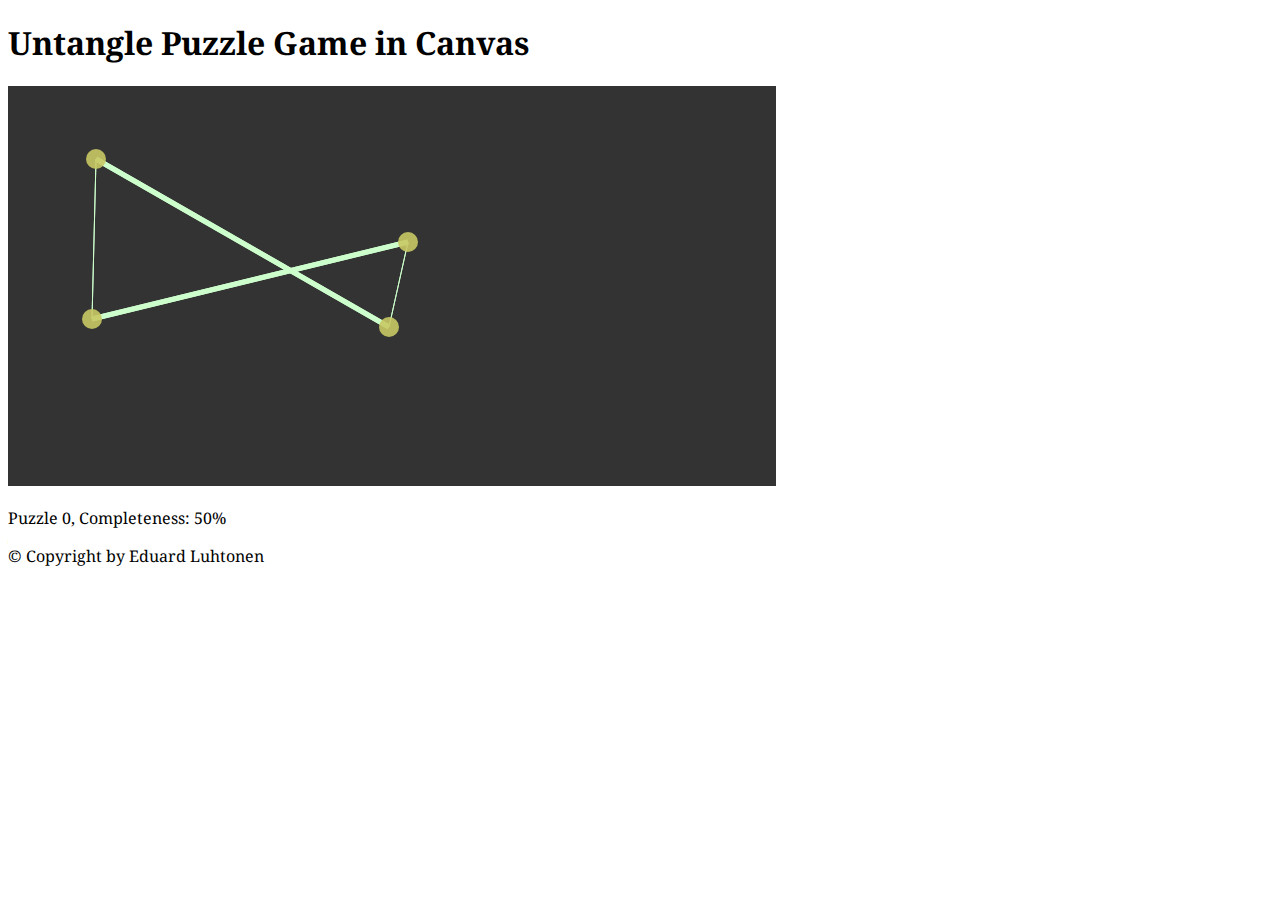
<file: HTML5_learning/canvas_drawings/index.html>
<!DOCTYPE html>
<html lang="en">
<head>
  <meta charset="utf-8" />

  <title>Untangle Puzzle Game in Canvas</title>
  <meta name="author" content="Eduard Luhtonen" />
  <link href='http://fonts.googleapis.com/css?family=Droid+Serif:400,700' rel='stylesheet' type='text/css'>
  <link rel="stylesheet" href="css/untangle.css" />
</head>

<body>
  <div>
    <header>
      <h1>Untangle Puzzle Game in Canvas</h1>
    </header>
    
    <canvas id="game" width="768" height="400">
    	Sorry, your web browser does not support Canvas content.
    </canvas>
    <p>Puzzle <span id="level">0</span>, Completeness: <span id="progress">0</span>%</p>
    <footer>
     <p>&copy; Copyright  by Eduard Luhtonen</p>
    </footer>
    
    <script src="js/jquery-1.6.3.min.js"></script>
    <script src="js/html5games.untangle.js"></script>
  </div>
</body>
</html>
</file>
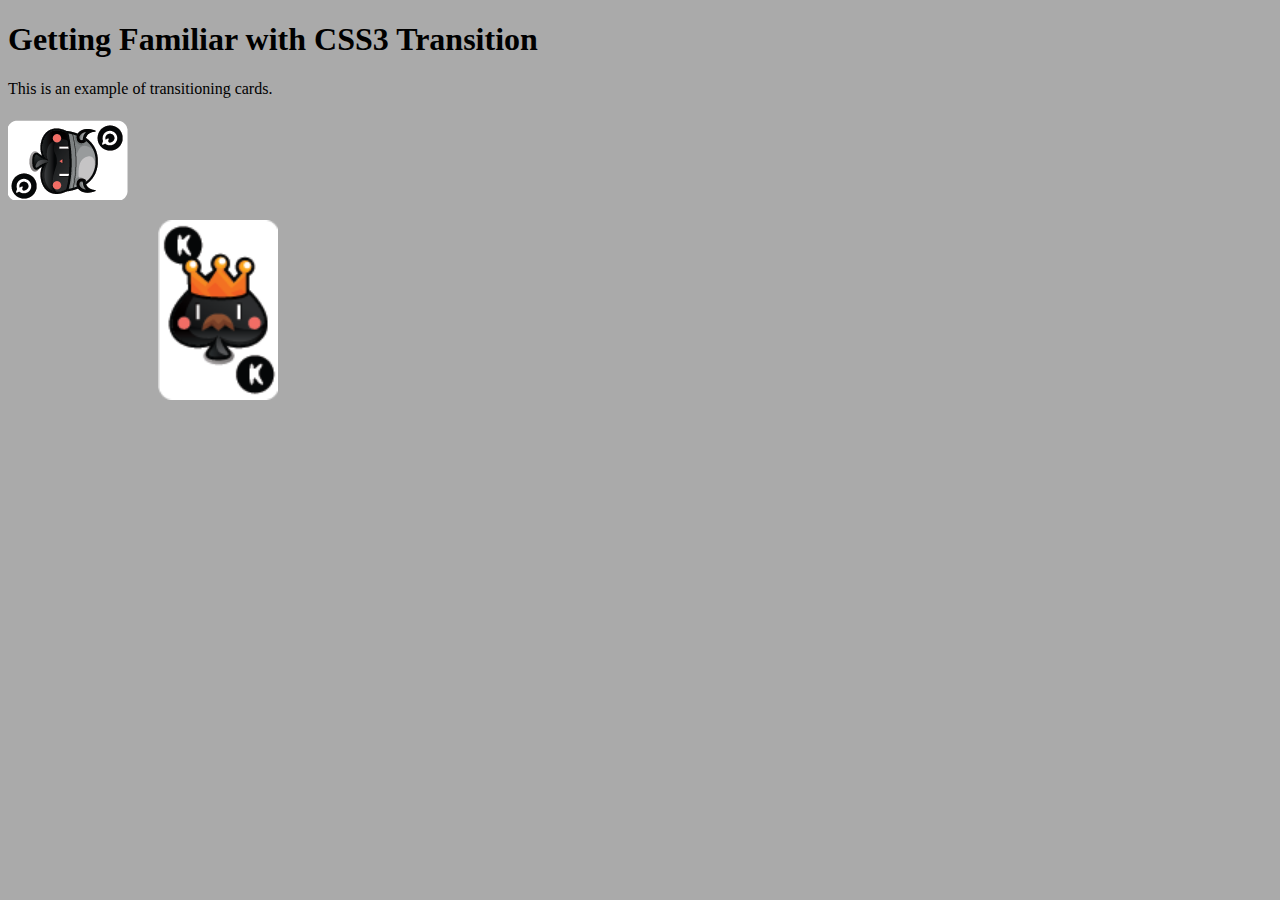
<file: HTML5_learning/css3transition/index.html>
<!DOCTYPE html>
<html lang=en>
<head>
	<meta charset=utf-8>
	<title>Getting Familiar with CSS3 Transition</title>
	<link rel="stylesheet" href="css/css3transition.css" />
</head>
<body>
	<header>
		<h1>Getting Familiar with CSS3 Transition</h1>
	</header>
	
	<section id="game">
		<div id="cards">
			<div id="card1" class="card cardAK"></div>
			<div id="card2" class="card cardAQ"></div>
		</div> <!-- #cards -->
	</section> <!-- #game -->
	
	<footer>
		<p>This is an example of transitioning cards.</p>
	</footer>

<script src="js/jquery-1.6.3.min.js"></script>
<script>
// every code inside $(function(){}) will be run 
// after the DOM is loaded and ready.
$(function(){
	$("#card1").addClass("moveAndScale");
	$("#card2").addClass("rotateRight");
});
</script>
</body>
</html>
</file>
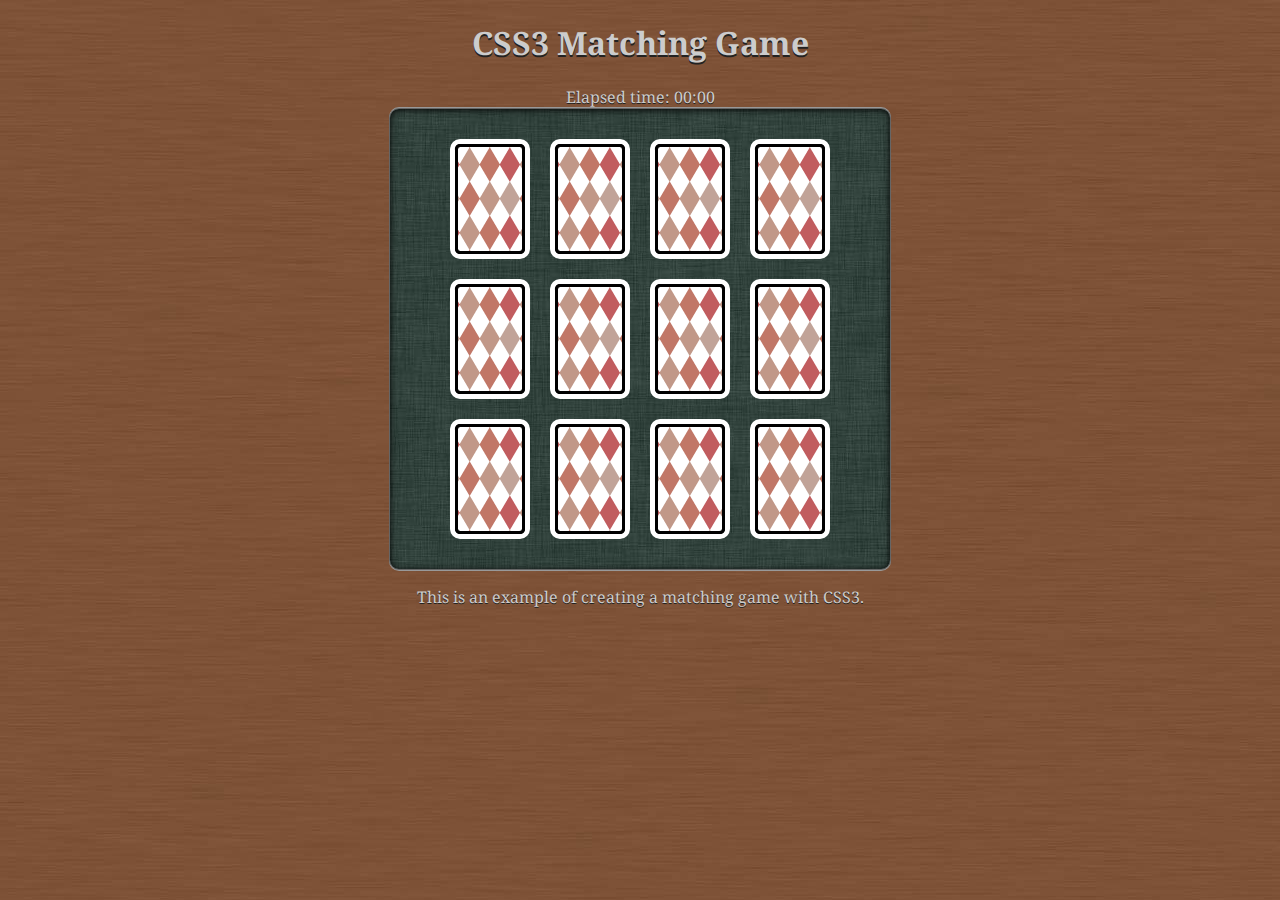
<file: HTML5_learning/matching_game/index.html>
<!DOCTYPE html>
<html lang=en>
<head>
	<meta charset=utf-8>
	<title>CSS3 Matching Game</title>
	<link href='http://fonts.googleapis.com/css?family=Orbitron:400,700' rel='stylesheet' type='text/css'>
	<link href='http://fonts.googleapis.com/css?family=Droid+Serif:400,700' rel='stylesheet' type='text/css'>
	<link rel="stylesheet" href="css/matchgame.css" />
</head>
<body>
	<header>
		<h1>CSS3 Matching Game</h1>
	</header>
	
	<div id="timer">
		Elapsed time: <span id="elapsed-time">00:00</span>
	</div>
	<section id="game">
		<div id="cards">
			<div class="card">
				<div class="face front">&nbsp;</div>
				<div class="face back">&nbsp;</div>
			</div> <!-- .card -->
		</div> <!-- #cards -->
	</section> <!-- #game -->
	
	<section id="popup" class="hide">
		<div id="popup-bg"></div>
		<div id="popup-box">
			<div class="ribbon hide">
				<div class="ribbon-body">
					<span>New Record</span>
				</div>
			</div>
			<div id="popup-box-content">
				<h1>You Won!</h1>
				<p>Your Score:</p>
				<p><span class='score'>13</span></p>
				
				<p><small>Last Score: <span class='last-score'>20</span><br />
					Saved on: <span class='saved-time'>01/01/2011 12:00</span>
				</small></p>
			</div>
		</div>
	</section>
	
	<footer>
		<p>This is an example of creating a matching game with CSS3.</p>
	</footer>

<script src="js/jquery-1.6.3.min.js"></script>
<script src="js/html5games.matchgame.js"></script>
</body>
</html>
</file>
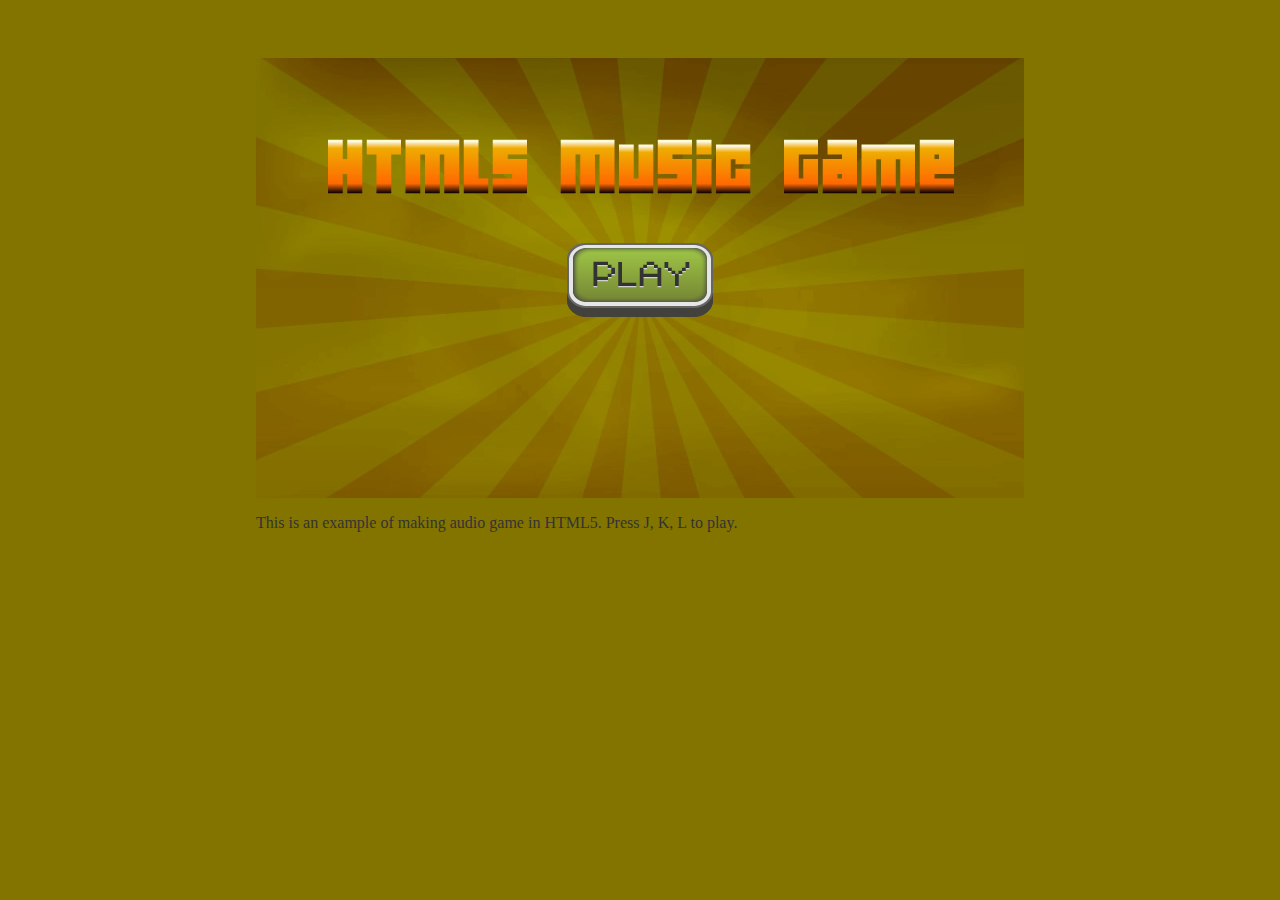
<file: HTML5_learning/music_game/index.html>
<!DOCTYPE html>
<html lang="en">
<head>
	<meta charset="utf-8">
	<title>HTML5 Audio Game</title>
	<link rel="stylesheet" href="css/audiogame.css" />
</head>
<body>	
	<div id="game">
		<section id="menu-scene" class="scene">
			<a href="#game"><span>Play</span></a>
		</section>
		<section id="game-scene" class="scene">
			<canvas id="game-background-canvas" width="768" height="440">
				Sorry, your web browser does not support canvas content.
			</canvas>
			<canvas id="game-canvas" width="768" height="440"></canvas>
			<div id="hit-line-1" class="hit-line hide"></div>
			<div id="hit-line-2" class="hit-line hide"></div>
			<div id="hit-line-3" class="hit-line hide"></div>
		</section>
	</div>
	
		
	<audio id="buttonover">
		<source src="media/button_over.wav"></source>
		<source src="media/button_over.ogg"></source>
	</audio>
	<audio id="buttonactive">
		<source src="media/button_active.mp3"></source>
		<source src="media/button_active.ogg"></source>
	</audio>
	
	<audio id="melody">
		<source src="media/minuet_in_g_melody.mp3"></source>
		<source src="media/minuet_in_g_melody.ogg"></source>
	</audio>
	<audio id="base">
		<source src="media/minuet_in_g.mp3"></source>
		<source src="media/minuet_in_g.ogg"></source>
	</audio>
	<footer>
		<p>This is an example of making audio game in HTML5.
			Press J, K, L to play.</p>
	</footer>

<script src="js/jquery-1.6.3.min.js"></script>
<script src="js/html5games.audio.js"></script>
</body>
</html>
</file>
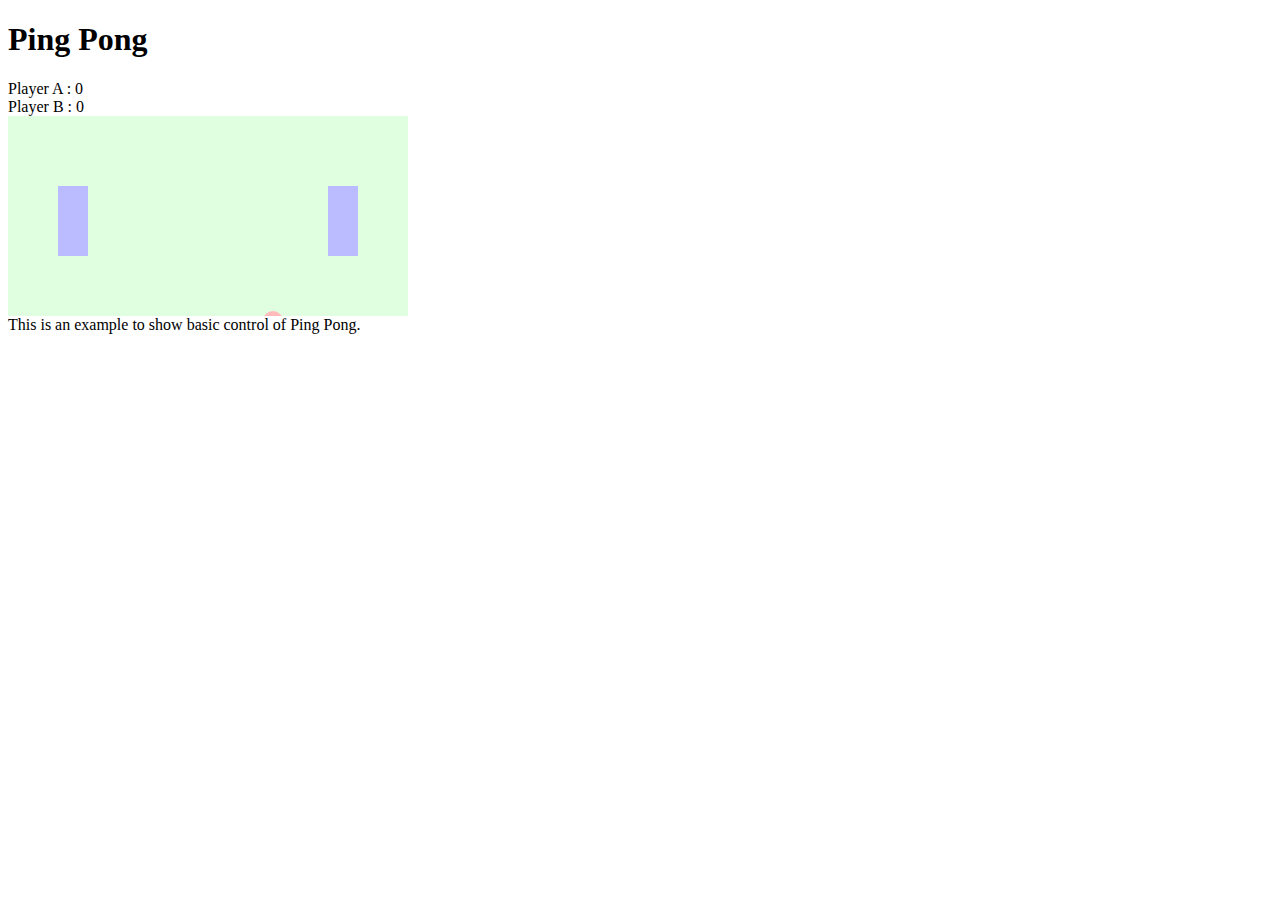
<file: HTML5_learning/pingpong/index.html>
<!DOCTYPE html>
<html lang="en">
<head>
	<meta charset="utf-8">
	<title>Ping Pong</title>
	<link rel="stylesheet" href="css/pingpong.css"/>
</head>
<body>
	<header>
			<h1>Ping Pong</h1>
	</header>
	<div id="game">
		<div id="scoreboard">
			<div class="score">Player A : <span id="scoreA">0</span></div>
			<div class="score">Player B : <span id="scoreB">0</span></div>
		</div>
		<div id="playground">
			<div id="paddleA" class="paddle"></div>
			<div id="paddleB" class="paddle"></div>
			<div id="ball"></div>
		</div>
		<div id="spectators"></div>
	</div>
	<footer>
		This is an example to show basic control of Ping Pong.
	</footer>
	
	<script src="js/jquery-1.6.3.min.js"></script>	
	<script src="js/html5games.pingpong.js"></script>
</body>
</html>
</file>
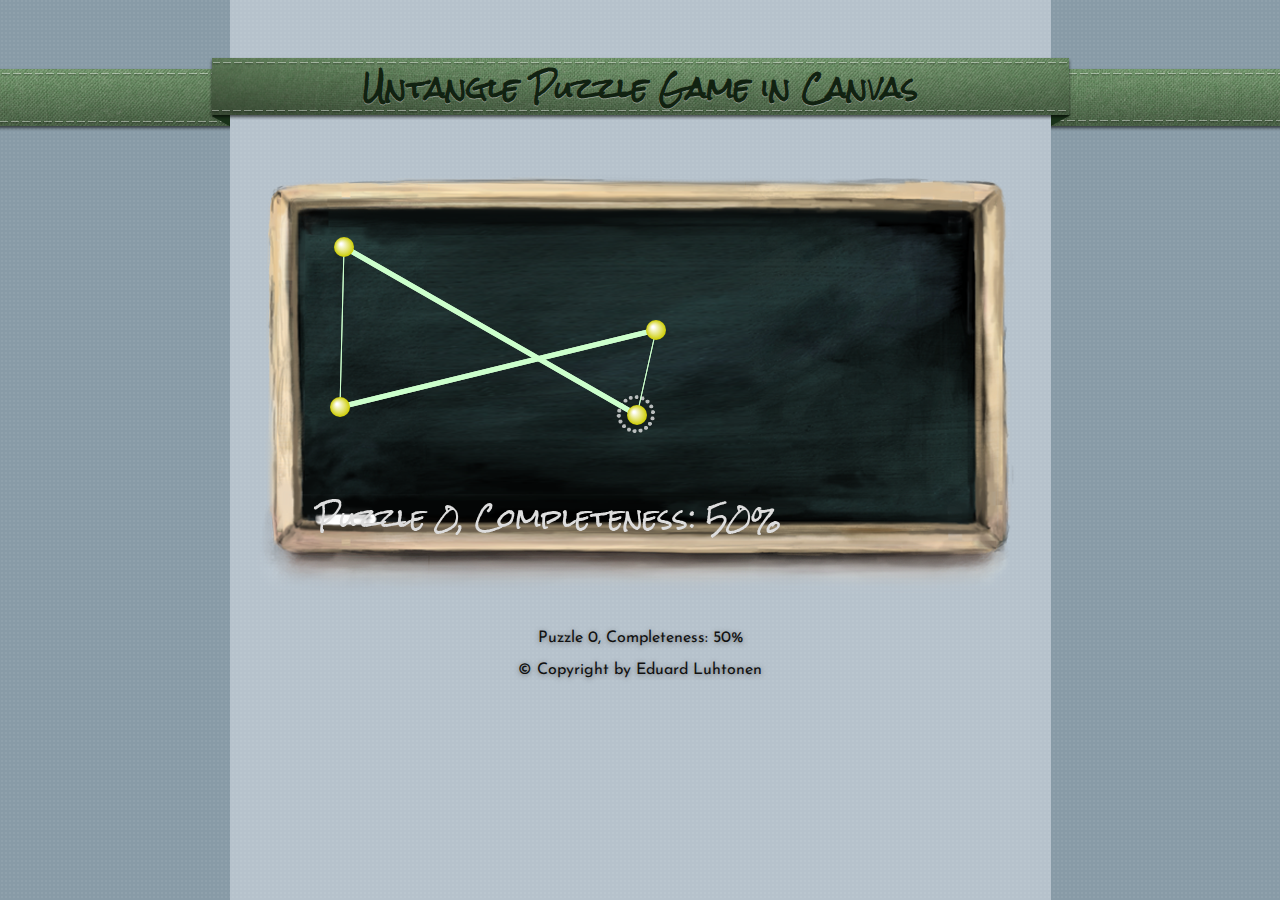
<file: HTML5_learning/untangle_game/index.html>
<!DOCTYPE html>
<html lang="en">
<head>
  <meta charset="utf-8" />

  <title>Untangle Puzzle Game in Canvas</title>
  <meta name="author" content="Eduard Luhtonen" />
  <link href='http://fonts.googleapis.com/css?family=Rock+Salt' rel='stylesheet' type='text/css'>
  <link href='http://fonts.googleapis.com/css?family=Josefin+Sans:600' rel='stylesheet' type='text/css'>
  <link rel="stylesheet" href="css/untangle.css" />
</head>

<body>
	<section id="page">
		<header>
			<h1>Untangle Puzzle Game in Canvas</h1>
		</header>
		
		<section id="layers">
			<canvas id="bg" width="768" height="440">
				Sorry, your web browser does not support Canvas content.
			</canvas>
			<canvas id="guide" width="768" height="440"></canvas>
			<canvas id="game" width="768" height="440"></canvas>
			<canvas id="ui" width="768" height="440"></canvas>
		</section>
		<p>
			Puzzle <span id="level">0</span>, Completeness: <span id="progress">0</span>%
		</p>
		
		<footer>
			<p>&copy; Copyright  by Eduard Luhtonen</p>
		</footer>
		<script src="js/jquery-1.6.3.min.js"></script>
		<script src="js/html5games.untangle.js"></script>
	</section>
</body>
</html>
</file>
<file: HTML5_learning/canvas_drawings/css/untangle.css>
body {
	font-family: 'Droid Serif', arial, serif;
}
canvas {
	background: #333;
}
#game {
	position: relative;
}
</file>
<file: HTML5_learning/css3transition/css/css3transition.css>
/*!
 * CSS3 Card Games Example
 * http://gamedesign.cc/html5games/css3-basic-transition/
 * 
 * This is an example game for the book HTML5 Games Development: A Beginning Guide.
 * 
 * Copyright 2010, Thomas Mak Seng Hin
 * makzan@gmail.com
 *   
 * All Right Reserved.
 */
 
body {
	background: #aaa;
}

.card {
	width: 80px;
	height: 120px;
	margin: 20px;
	background: #efefef;
	position: absolute;
	
	-webkit-transition: all 1s linear;	
}

/* define the face graphics of the card deck*/
/* the card follows a naming convention to represent each playing card */
/* cardAA stands for Spade A */
/* cardA10 stands for Spade 10 */
/* cardAK stands for Spade K */
/* cardB_ stands for Heart _ */
/* cardC_ stands for Club _ */
/* cardD_ stands for Diamond _ */

.cardAK {
	background: url(../images/AK.png);
}

.cardAQ {
	background: url(../images/AQ.png);
}


/* Transformation style */
.rotateRight {
	-webkit-transform: rotate3d(0,0,1,90deg);
}

.moveAndScale {
	-webkit-transform: translate3d(150px,150px,0) scale3d(1.5, 1.5, 1);
}
</file>
<file: HTML5_learning/matching_game/css/matchgame.css>
body {
	font-family: 'Droid Serif', arial, serif;
	text-align: center;
	background: #a46740 url(../images/bg.jpg);
	color: #ccc;
	text-shadow: 0 1px 0 #222;
}
h1 {
	font-weight: bold;
	text-shadow: 0 2px 0 #222;
}
a, a:visited {
	color: #aea;
	text-decoration: none;
	-webkit-transition: all .3s;
	-moz-transition: all .3s;
	padding: 5px;
}
a:hover {
	color: #000;
	background: #aea;
	text-decoration: none;
}
#game {
	border-radius: 10px;
	border: 1px solid #666;
	-webkit-box-shadow: 0 -1px 0 #999, 0 1px 0 #999, inset 0 1px 6px #000;
	-moz-box-shadow: 0 -1px 0 #999, 0 1px 0 #999, inset 0 1px 6px #000;
	
	position: relative;
	background: #232 url(../images/table.jpg);
	width: 500px;
	height: 460px;
	margin: 0 auto;
	
	display: -webkit-box;
	-webkit-box-pack: center;
	-webkit-box-align: center;
	
	display: -moz-box;
	-moz-box-pack: center;
	-moz-box-align: center;
}
#cards {
	position: relative;
	width: 380px;
	height: 400px;
}
.card {
	-webkit-perspective: 600;
	width: 80px;
	height: 120px;
	position: absolute;
	-moz-transition: all .3s;
	-webkit-transition: all .3s;
}
.face {
	border-radius: 10px;
	width: 100%;
	height: 100%;
	position: absolute;
	
	-moz-transition-property: opacity, -moz-transform, -moz-box-shadow;
	-moz-transition-duration: .3s;
	-webkit-transition-property: opacity, -webkit-transform, -webkit-box-shadow;
	-webkit-transition-duration: .3s;
	
	-moz-backface-visibility: hidden;
	-webkit-backface-visibility: hidden;
}
.front {
	background: #999 url(../images/deck.png) 0 -480px;
	z-index: 10;
}
.back {
	background: #efefef url(../images/deck.png);
	
	-moz-transform: rotate3d(0,1,0,-180deg);
	-webkit-transform: rotate3d(0,1,0,-180deg);
	z-index: 8;
}
.card:hover .face, .card-flipped .face {
	-webkit-box-shadow: 0 0 10px #aaa;
	-moz-box-shadow: 0 0 10px #aaa;
}
.card-flipped .front {
	-moz-transform: rotate3d(0,1,0,180deg);
	-webkit-transform: rotate3d(0,1,0,180deg);
	z-index: 8;
}
.card-flipped .back {
	-moz-transform: rotate3d(0,1,0,0deg);
	-webkit-transform: rotate3d(0,1,0,0deg);
	z-index: 10;
}
.card-removed {
	opacity: 0;
}
.cardAJ {background-position: -800px 0;}
.cardAQ {background-position: -880px 0;}
.cardAK {background-position: -960px 0;}
.cardBJ {background-position: -800px -120px;}
.cardBQ {background-position: -880px -120px;}
.cardBK {background-position: -960px -120px;}
.cardCJ {background-position: -800px -240px;}
.cardCQ {background-position: -880px -240px;}
.cardCK {background-position: -960px -240px;}
.cardDJ {background-position: -800px -360px;}
.cardDQ {background-position: -880px -360px;}
.cardDK {background-position: -960px -360px;}

/* Styles for game over popup */
#popup {
	font-family: 'Orbitron', serif;
	font-size: 28px;
	font-weight: 700;
	text-shadow: 0px 1px 2px #fff;
	
	color: #222;
	
	position: absolute;
	width: 100%;
	height: 100%;
	top: 0;
	left: 0;
	
/*	background: rgba(0,0,0,0.5); */
	
	display: -webkit-box;
	display: -moz-box;
	-webkit-box-pack: center;
	-webkit-box-align: center;
	-moz-box-pack: center;
	-moz-box-align: center;
	
	-webkit-transition: all .5s ease-in;
	-moz-transition: all .5s ease-in;
}
#popup h1 {
	font-weight: 400;
}
#popup-box {
	position: relative;
	width: 400px;
	height: 300px;
	background: #ccc url(../images/popup_bg.jpg);
	
	border-radius: 10px;
	-webkit-box-shadow: 0 5px 5px #333;
	-moz-box-shadow: 0 5px 5px #333;
	
	display: -webkit-box;
	-webkit-box-pack: center;
	-webkit-box-align: center;
	display: -moz-box;
	-moz-box-pack: center;
	-moz-box-align: center;
	
	-webkit-transition: all .5s ease-in;
	-moz-transition: all .5s ease-in;
}
#popup-box small {
	font-size: .6em;
}

/* Styles to hide the popup box */
#popup.hide {
/*	background: rgba(0,0,0,0); */
	visibility: hidden;
}
#popup.hide #popup-box {
	margin-top: -800px;
}
.ribbon.hide {
	display: none;
}
.ribbon {
	float: left;
	position: absolute;
	left: -7px;
	top: 165px;
	z-index: 0;
	
	font-size: .5em;
	text-transform: uppercase;
	text-align: right;
}
.ribbon-body {
	height: 14px;
	background: #ca3d33;
	padding: 6px;
	z-index: 100;
	-webkit-box-shadow: 2px 2px 0 rgba(150,120,70,.4);
	-moz-box-shadow: 2px 2px 0 rgba(150,120,70,.4);
	border-radius: 0 5px 5px 0;
	
	color: #fff;
	text-shadow: 0px 1px 1px rgba(0,0,0,.3);
}
.triangle {
	position: relative;
	height: 0px;
	width: 0;
	left: -5px;
	top: -32px;
	border-style: solid;
	border-width: 6px;
	border-color: transparent #882011 transparent transparent;
	z-index: -1;
}
</file>
<file: HTML5_learning/music_game/css/audiogame.css>
body {
	background: #837400;
	color: #333;
	padding: 50px;
}

#game {
	position: relative;
	width: 768px;
	height: 440px;
	overflow: hidden;
}

#game, footer {
	width: 768px;
	margin: 0 auto;
}

.scene {
	position: absolute;
	width: 100%;
	height: 100%;
}

#menu-scene {
	background: #ccc url(../images/menu_bg.jpg);
	display: -webkit-box;
	-webkit-box-pack:center;
	-webkit-box-align: center;
	
	display: -moz-box;
	-moz-box-pack:center;
	-moz-box-align: center;
}

#game-scene {
	background: #efefef url(../images/game_bg.jpg);
	top: -440px;
}

#game-scene.show-scene {
	top: 0;
	-webkit-transition: top .3s linear;
	-moz-transition: top .3s linear;
}

#game-canvas, #game-background-canvas {
	position: absolute;
}

/* Menu Scene Elements */
a[href='#game'] {
	width: 146px;
	height: 78px;
	background: url(../images/play_button.png);
	overflow: hidden;
	display: block;	
}

a[href='#game']:hover {
	background-position: -146px;
}

a[href='#game']:active {
	background-position: -292px;
}

a[href='#game'] span {
	display: block;
	margin-top: -999px;
}
.hit-line {
	background: url(../images/hit_line.png);
	position: absolute;
	width: 50px;
	height: 50px;
}

.show {
	opacity: 1;
}

.hide{
	opacity: 0;
	-webkit-transition: opacity .2s linear;
	-moz-transition: opacity .2s linear;
}

#hit-line-1 {
	left: 259px;
	top: 335px;
}

#hit-line-2 {
	left: 359px;
	top:  335px;
}

#hit-line-3 {
	left: 459px;
	top: 335px;
}
</file>
<file: HTML5_learning/pingpong/css/pingpong.css>
#playground{
	background: #e0ffe0;
	width: 400px;
	height: 200px;
	position: relative;
	overflow: hidden;
}
#ball {
	background: #fbb;
	position: absolute;
	width: 20px;
	height: 20px;
	left: 150px;
	top: 100px;
	border-radius: 10px;
}
.paddle {
	background: #bbf;
	left: 50px;
	top: 70px;
	position: absolute;
	width: 30px;
	height: 70px;
}
#paddleB {
	left: 320px;
}
</file>
<file: HTML5_learning/untangle_game/css/untangle.css>
html, body {
	background: url(../images/title_bg.png) 50% 0 no-repeat, url(../images/bg_repeat.png) 50% 0 repeat-y #889ba7;
	margin: 0;
	font-family: 'Josefin Sans', arial, serif;
	color: #111;
}

#game {
	position: relative;
}

#page {
	width: 821px;
	min-height: 800px;
	margin: 0 auto;
	padding: 0;
	text-align: center;
	text-shadow: 0 1px 5px rgba(60,60,60,.6);
}

header {
	height: 88px;
	padding-top: 36px;
	margin-bottom: 50px;
	font-family: "Rock Salt", Arial, sans-serif;
	font-size: 14px;
	text-shadow: 0 1px 0 rgba(200,200,200,.5);
	color: #121;
}

#layers {
	position: relative;
	margin: 0 auto;
	width: 768px;
	height: 440px;
}

#layers canvas {
	left: 50%;
	margin-left: -384px;
	position: absolute;
}

#guide {
	opacity: .7;
}

#guide.fadeout {
	opacity: 0;
	-webkit-transition: opacity .5s linear;
}

#ui {
	-webkit-transition: opacity .3s linear;
}

#uid.dim {
	opacity: .3;
}
</file>
